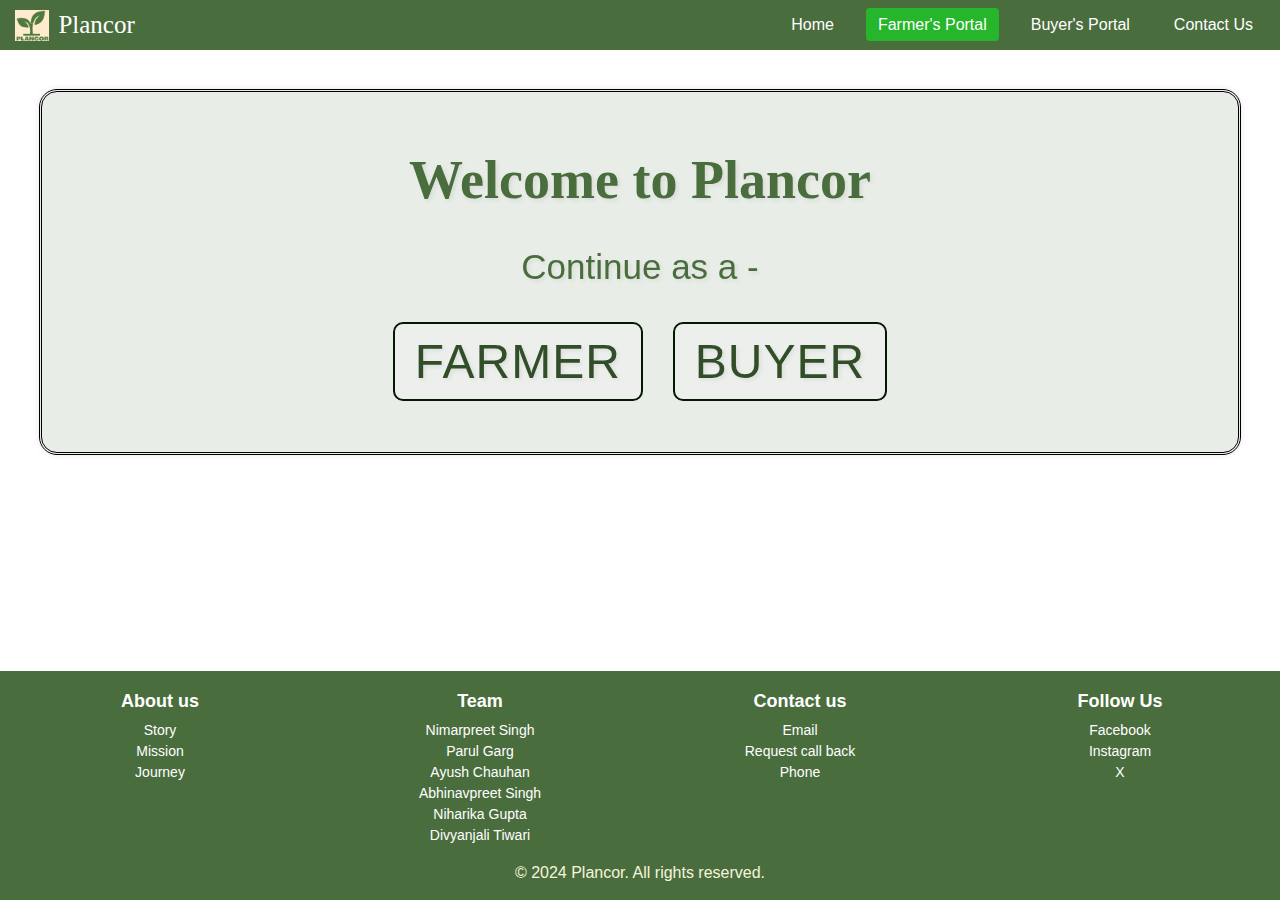
<file: index.html>
<!DOCTYPE html>
<html lang="en">
<head>
    <meta charset="UTF-8">
    <meta name="viewport" content="width=device-width, initial-scale=1.0">
    <title>Welcome to Plancor</title>
    <link rel="icon" type="image/png" href="logo2.png">
    <link rel="stylesheet" href="index.css">
</head>
<body>
        <header>
            <div class="logo">
                <img src="logo2.png" alt="PlanCor Logo">
                <span>Plancor</span>
            </div>
            <nav>
                <ul>
                    <li><a href="index.html">Home</a></li>
                    <li><a href="farmer.html" class="active">Farmer's Portal</a></li>
                    <li><a href="buyer.html" >Buyer's Portal</a></li>
                    <li><a href="contact.html">Contact Us</a></li>
                </ul>
            </nav>
        </header>

    <div class="container">
        <div class="welcome-text">
            <h1>Welcome to Plancor</h1>
            <p>Continue as a - </p>
            <div class="buttons">
                <a href="farmer.html" class="button">FARMER</a>
                <a href="buyer.html" class="button">BUYER</a>
            </div>
        </div>
    </div>
</body>

<footer>
    <div class="footer-column">
        <h3><a href="#">About us</a></h3>
        <ul>
            <li>Story</li>
            <li>Mission</li>
            <li>Journey</li>
        </ul>
    </div>
    <div class="footer-column">
        <h3><a href="#">Team</a></h3>
        <ul>
            <li>Nimarpreet Singh</li>
            <li>Parul Garg</li>
            <li>Ayush Chauhan</li>
            <li>Abhinavpreet Singh</li>
            <li>Niharika Gupta</li>
            <li>Divyanjali Tiwari</li> 

        </ul>
    </div>

    <div class="footer-column">
        <h3><a href="contact.html">Contact us</a></h3>
        <ul>
            <li>Email</li>
            <li>Request call back</li>
            <li>Phone</li>
        </ul>
    </div>

    <div class="footer-column">
        <h3><a href="#">Follow Us</a></h3>
        <ul>
          <li><a href="#" target="_blank">Facebook</a></li>
          <li><a href="#" target="_blank">Instagram</a></li>
          <li><a href="#" target="_blank">X</a></li>
        </ul>
      </div>


    <p>&copy; 2024 Plancor. All rights reserved.</p>

</footer>


<script src="index.js"></script>

</html>
</file>
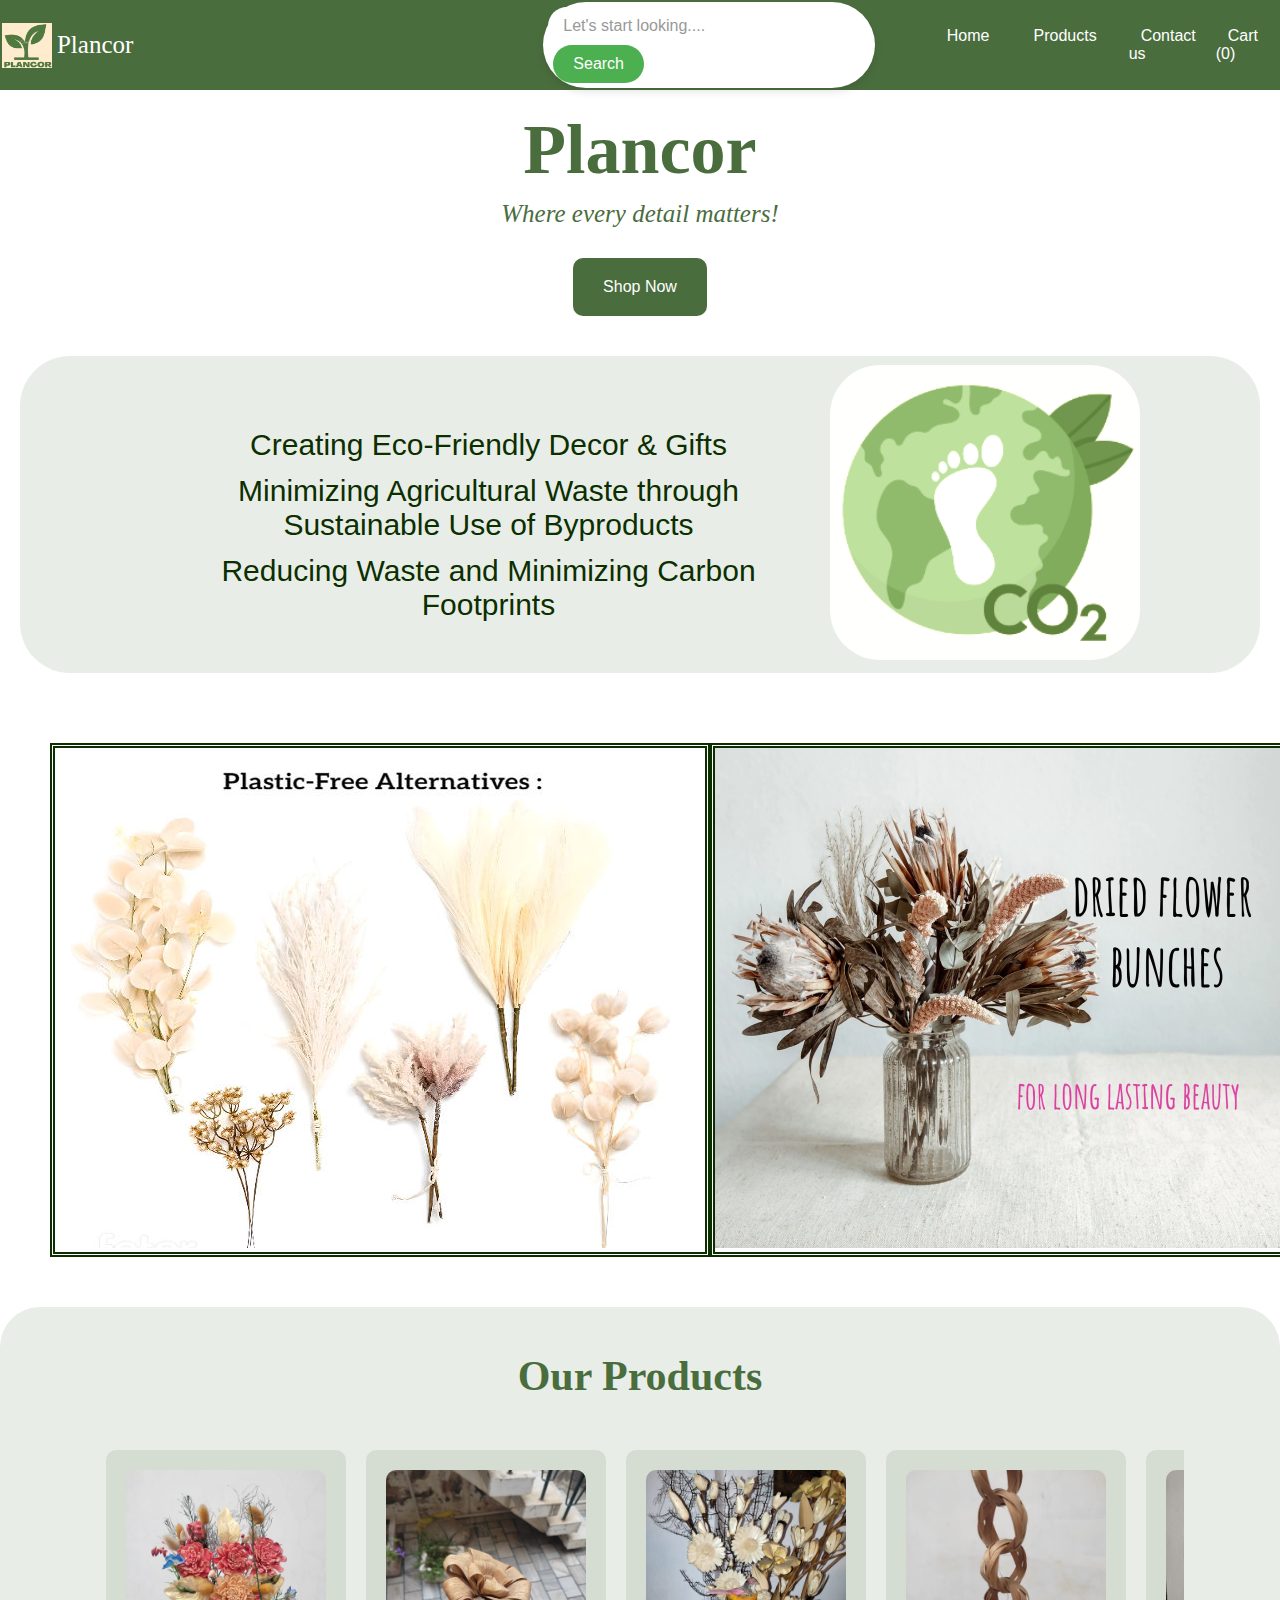
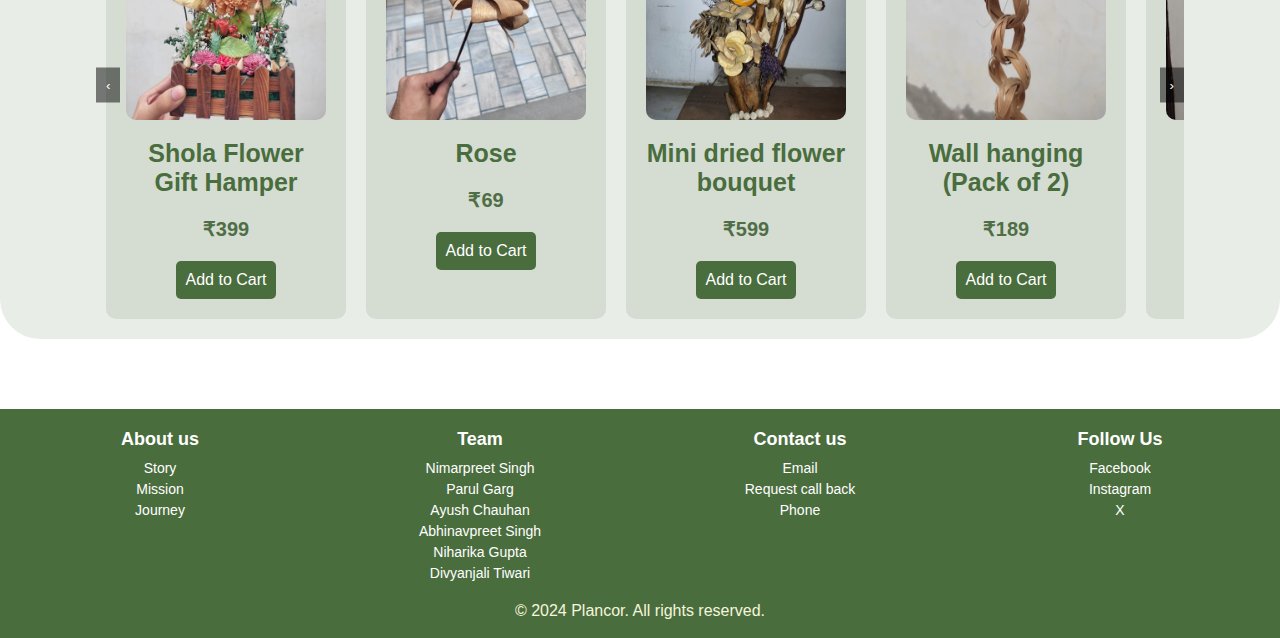
<file: buyer.html>
<!DOCTYPE html>
<html lang="en">
<head>
    <meta charset="UTF-8">
    <meta name="viewport" content="width=device-width, initial-scale=1.0, maximum-scale=1.0, user-scalable=no">
    <title>Plancor- Buyer's Portal</title>
    <link rel="icon" type="image/png" href="logo2.png">
    <link rel="stylesheet" href="buyer.css">
 
</head>
<body>
    <header>
        <div class="logo">
            <img src="logo2.png" alt="PlanCor Logo">
            <span>Plancor</span>
        </div>

        
    </div>
    <div class="search-bar">
      <form action="/search" method="GET">
        <input type="search" id="search" name="query" placeholder="Let's start looking....">
        <button type="submit">Search</button>
      </form>
    </div>
        <nav>
            <ul>
                <li><a href="index.html">Home</a></li>
                <li><a href="product.html">Products</a></li>
                <li><a href="contact.html">Contact us</a></li>
                <li><a href="#" id="cart-link">Cart (<span id="cart-count">0</span>)</a></li>
            </ul>
        </nav>
    </header>

        <section class="main">
            <h1>Plancor</h1>
            <p><i>Where every detail matters!</i></p>
            <a href="shop.html" class="shop-now">Shop Now</a>
        </section>

        <section class="content">
            <div class="content-box">
                    <div class="list-container">
                        <ul>
                            <li>Creating Eco-Friendly Decor & Gifts</li>
                            <li>Minimizing Agricultural Waste through Sustainable Use of Byproducts</li>
                            <li>Reducing Waste and Minimizing Carbon Footprints</li>
                        </ul>
                    </div>
                <div class="image">
                    <img src="1.png" alt="CO2">
                </div>
        </section>

        <div class="image-box">
            <div class="flower">
              <img src="flower.jpg" alt="Image 1">
            </div>
            <div class="flower2">
              <img src="j (2).png" alt="Image 2">
            </div>
        </div>
          

        <section class="products">
            <h2>Our Products</h2>
            <div class="product-slider">
                <button class="prev">‹</button>
                <div class="product-slider-wrapper">
                    <div class="product-slider-inner">
                        <div class="product-item">
                            <img src="a.jpg" alt="Product 1">
                            <h3>Shola Flower Gift Hamper</h3>
                            <p>₹399</p>
                            <button class="add-to-cart" data-product-id="1">Add to Cart</button>
                        </div>
                        <div class="product-item">
                            <img src="b.jpg" alt="Product 2">
                            <h3>Rose</h3>
                            <p>₹69</p>
                            <button class="add-to-cart" data-product-id="2">Add to Cart</button>
                        </div>
    
                        <div class="product-item">
                            <img src="c.jpg" alt="Product 3">
                            <h3>Mini dried flower bouquet</h3>
                            <p>₹599</p>
                            <button class="add-to-cart" data-product-id="3">Add to Cart</button>
        
                        </div>
                        <div class="product-item">
                            <img src="d.jpg" alt="Product 4">
                            <h3>Wall hanging (Pack of 2)</h3>
                            <p>₹189</p>
                            <button class="add-to-cart" data-product-id="4">Add to Cart</button>
                          
                        </div>
                        <div class="product-item">
                            <img src="f.jpg" alt="Product 5">
                            <h3>Flower pot sticks </h3>
                            <p>₹229</p>
                            <button class="add-to-cart" data-product-id="5">Add to Cart</button>
                         
                        </div>
                        <div class="product-item">
                            <img src="g.jpg" alt="Product 6">
                            <h3>Sea Shell flower </h3>
                            <p>₹89</p>
                            <button class="add-to-cart" data-product-id="6">Add to Cart</button>
                          
                        </div>
                        <div class="product-item">
                            <img src="h.png" alt="Product 7">
                            <h3>Dried lotus flower sticks </h3>
                            <p>₹229</p>
                            <button class="add-to-cart" data-product-id="7">Add to Cart</button>
                           
                        </div>
                        <div class="product-item">
                            <img src="i.png" alt="Product 8">
                            <h3>Millet Dried Stems </h3>
                            <p>₹229</p>
                            <button class="add-to-cart" data-product-id="8">Add to Cart</button>
                         
                        </div>
                        <div class="product-item">
                            <img src="j.png" alt="Product 9">
                            <h3>Cotton flower stick - White</h3>
                            <p>₹229</p>
                            <button class="add-to-cart" data-product-id="9">Add to Cart</button>
                         
                        </div>
                    </div>
                </div>
                <button class="next">›</button>
            </div>
        </section>
    

<!--      <section class="material">
            <h2>Our Materials </h2>
            <div class="material-slider">
                <button class="prev">‹</button>
                <div class="material-slider-wrapper">
                    <div class="material-slider-inner">

                        <div class="material-item">
                            <img src="#" alt= "material 1">
                            <h3>Rice</h3>
                        </div>

                        <div class="material-item">
                            <img src="#" alt = "material 2">
                            <h3>Millets </h3>
                        </div>
    
                        <div class="material-item">
                            <img src="#" alt="material 3">
                            <h3>Mini dried flower bouquet</h3>
        
                        </div>
                        <div class="material-item">
                            <img src="#" alt="material 4">
                            <h3>Wall hanging (Pack of 2)</h3>
            
                          
                        </div>
                        <div class="material-item">
                            <img src="#" alt="material 5">
                            <h3>Flower pot sticks </h3>
            
                         
                        </div>
                        <div class="material-item">
                            <img src="#" alt="material 6">
                            <h3>Sea Shell flower </h3>
                          
                        </div>
                    
                        <div class="material-item">
                            <img src="#" alt="material 7">
                            <h3>Dried lotus flower sticks </h3>
            
                           
                        </div>
                        <div class="material-item">
                            <img src="#" alt="material 8">
                            <h3>Millet Dried Stems </h3>
            
                         
                        </div>
                        <div class="material-item">
                            <img src="#" alt="material 9">
                            <h3>Cotton flower stick - White</h3>
                         
                        </div>
                    </div>
                </div>
                <button class="next">›</button>
            </div>
        </section>
--> 
        <footer>
            <div class="footer-column">
                <h3><a href="#">About us</a></h3>
                <ul>
                    <li>Story</li>
                    <li>Mission</li>
                    <li>Journey</li>
                </ul>
            </div>
            <div class="footer-column">
                <h3><a href="#">Team</a></h3>
                <ul>
                    <li>Nimarpreet Singh</li>
                    <li>Parul Garg</li>
                    <li>Ayush Chauhan</li>
                    <li>Abhinavpreet Singh</li>
                    <li>Niharika Gupta</li>
                    <li>Divyanjali Tiwari</li> 
                </ul>
            </div>
        
            <div class="footer-column">
                <h3><a href="contact.html">Contact us</a></h3>
                <ul>
                    <li>Email</li>
                    <li>Request call back</li>
                    <li>Phone</li>
                </ul>
            </div>
        
            <div class="footer-column">
                <h3><a href="#">Follow Us</a></h3>
                <ul>
                  <li><a href="#" target="_blank">Facebook</a></li>
                  <li><a href="#" target="_blank">Instagram</a></li>
                  <li><a href="#" target="_blank">X</a></li>
                </ul>
              </div>
        
            <p>&copy; 2024 Plancor. All rights reserved.</p>
        
        </footer>

    <div class="cart-sidebar">
        <h2>Cart</h2>
        <ul id="cart-items"></ul>
        <button id="close-cart">Close</button>
    </div>

    <script src="buyer.js"></script>

</body>
</html>
</file>
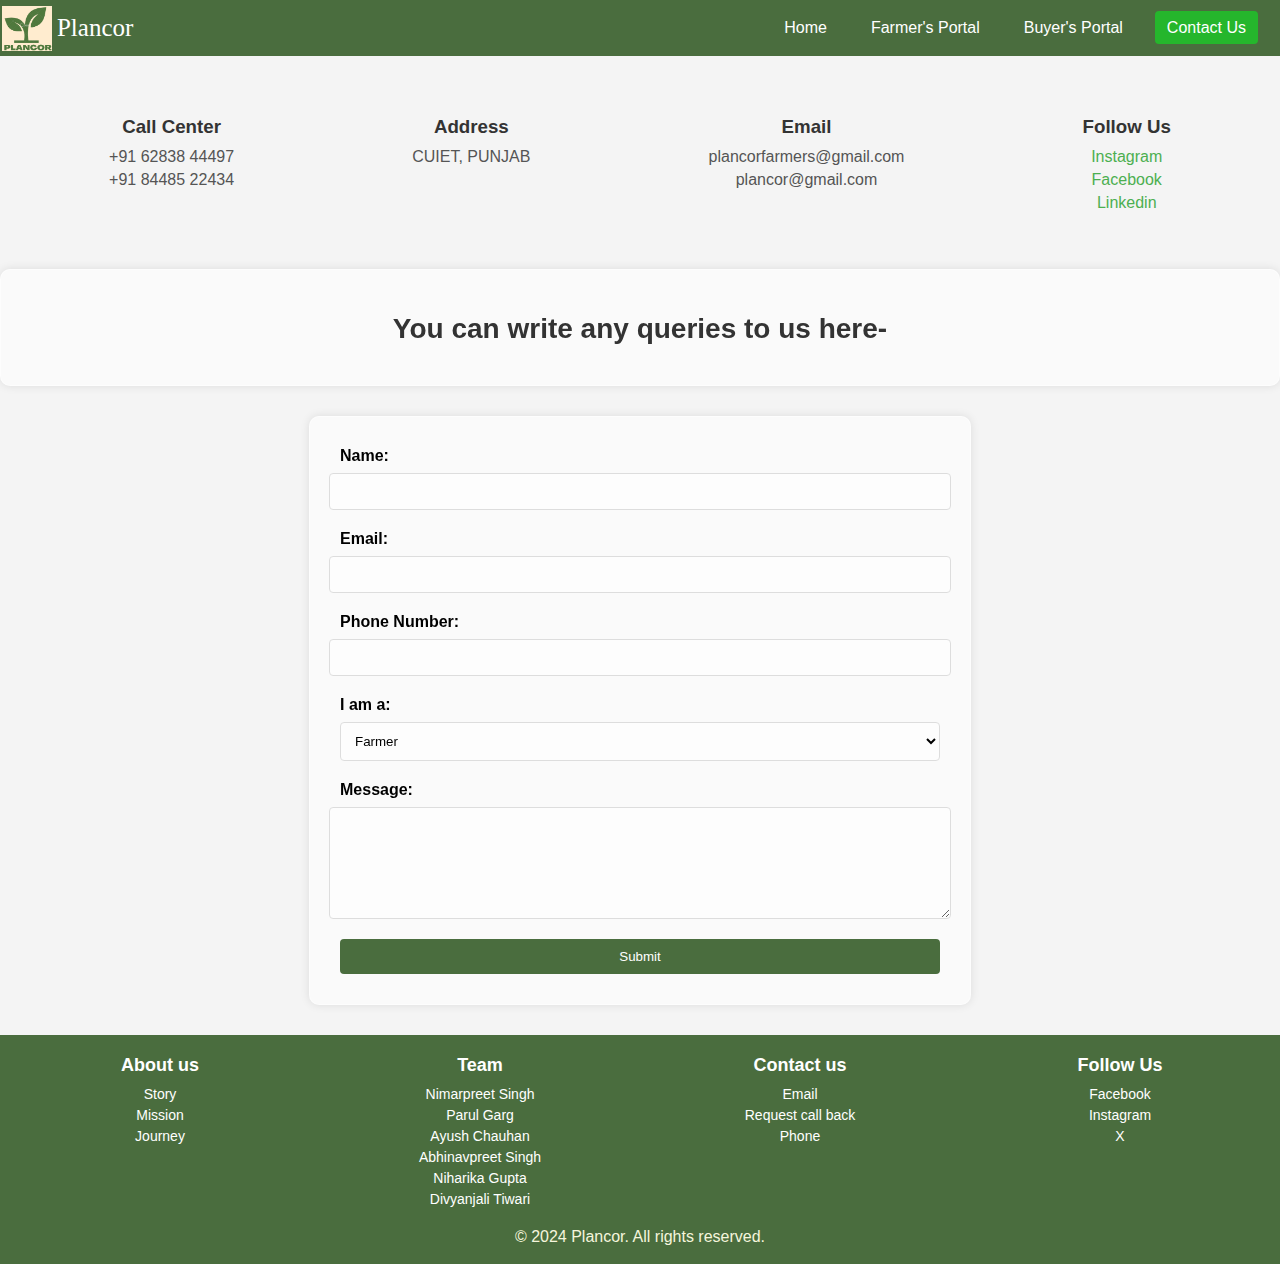
<file: contact.html>
<!DOCTYPE html>
<html lang="en">
<head>
    <meta charset="UTF-8">
    <meta name="viewport" content="width=device-width, initial-scale=1.0">
    <title>Contact Us - Plancor</title>
    <link rel="icon" type="image/png" href="logo2.png">
    <link rel="stylesheet" href="contact.css">
</head>
<body>

    <header>
        <div class="logo">
            <img src="logo2.png" alt="PlanCor Logo">
            <span>Plancor</span>
        </div>
        <nav>
            <ul>
                <li><a href="index.html">Home</a></li>
                <li><a href="farmer.html" >Farmer's Portal</a></li>
                <li><a href="buyer.html" >Buyer's Portal</a></li>
                <li><a href="contact.html"class="active">Contact Us</a></li>
            </ul>
        </nav>

    </header>

    <div class="contact-info-section">
        <div class="contact-info">
            <div class="info-item">
                <h3>Call Center</h3>
                <p>+91 62838 44497</p>
                <p>+91 84485 22434</p>
            </div>
            <div class="info-item">
                <h3>Address</h3>
                <p>CUIET, PUNJAB</p>
            </div>
            <div class="info-item">
                <h3>Email</h3>
                <p>plancorfarmers@gmail.com</p>
                <p>plancor@gmail.com</p>
            </div>
            <div class="info-item">
                <h3>Follow Us</h3>
                <p><a href="https://www.instagram.com/" target="_blank">Instagram</a></p>
                <p><a href="https://www.facebook.com/" target="_blank">Facebook</a></p>
                <p><a href="https://www.linkedin.com/" target="_blank">Linkedin</a></p>
            </div>
        </div>
    </div>
    <div class="write-to-us-section">
        <h2>You can write any queries to us here- </h2>
    </div>
    

    <div class="contact-form">
            <label for="name">Name:</label>
            <input type="text" id="name" name="name" required>

            <label for="email">Email:</label>
            <input type="email" id="email" name="email" required>

            <label for="phone">Phone Number:</label>
            <input type="tel" id="phone" name="phone" required>

            <label for="reason">I am a:</label>
            <select id="reason" name="reason">
                <option value="farmer">Farmer</option>
                <option value="buyer">Buyer</option>
            </select>

            <label for="message">Message:</label>
            <textarea id="message" name="message" rows="6" required></textarea>

            <button type="submit">Submit</button>
        </form>
    </div>
    <footer>
        <div class="footer-column">
            <h3><a href="#">About us</a></h3>
            <ul>
                <li>Story</li>
                <li>Mission</li>
                <li>Journey</li>
            </ul>
        </div>
        <div class="footer-column">
            <h3><a href="#">Team</a></h3>
            <ul>
                <li>Nimarpreet Singh</li>
                <li>Parul Garg</li>
                <li>Ayush Chauhan</li>
                <li>Abhinavpreet Singh</li>
                <li>Niharika Gupta</li>
                <li>Divyanjali Tiwari</li> 

            </ul>
        </div>
    
        <div class="footer-column">
            <h3><a href="contact.html">Contact us</a></h3>
            <ul>
                <li>Email</li>
                <li>Request call back</li>
                <li>Phone</li>
            </ul>
        </div>
    
        <div class="footer-column">
            <h3><a href="#">Follow Us</a></h3>
            <ul>
              <li><a href="#" target="_blank">Facebook</a></li>
              <li><a href="#" target="_blank">Instagram</a></li>
              <li><a href="#" target="_blank">X</a></li>
            </ul>
          </div>
    
    
        <p>&copy; 2024 Plancor. All rights reserved.</p>
    
    </footer>

</body>
</html>
</file>
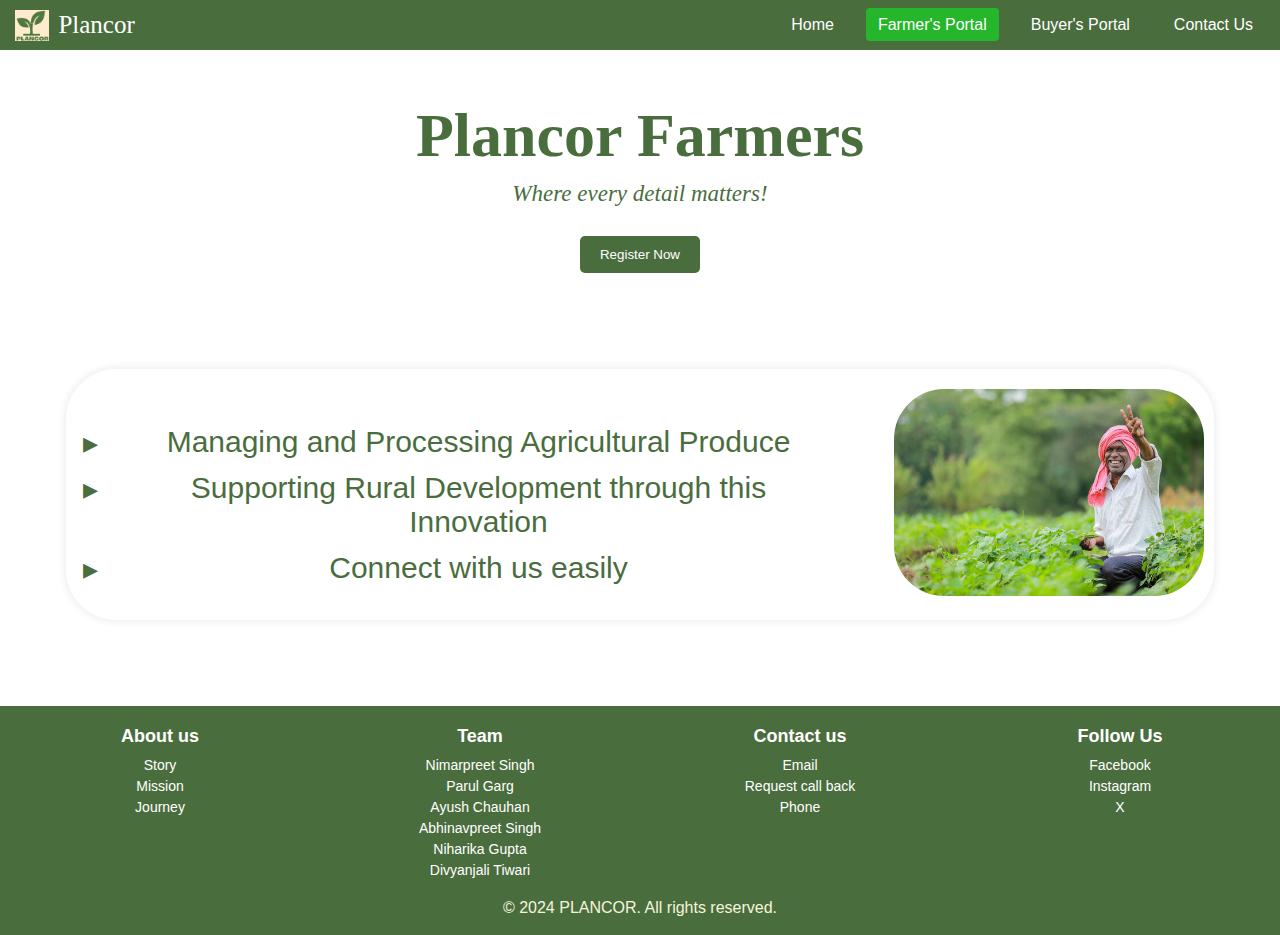
<file: farmer.html>
<!DOCTYPE html>
<html lang="en">
<head>
    <meta charset="UTF-8">
    <meta name="viewport" content="width=device-width, initial-scale=1.0">
    <title>Plancor - Farmer's Portal</title>
    <link href="https://fonts.googleapis.com/css2?family=Great+Vibes&display=swap" rel="stylesheet">
    <link href="https://fonts.googleapis.com/css2?family=Dancing+Script&display=swap" rel="stylesheet">
    <link rel="icon" type="image/png" href="logo2.png">
    <link rel="stylesheet" href="farmer.css">
</head>
<body>
    <header>
        <div class="logo">
            <img src="logo2.png" alt="PlanCor Logo">
            <span>Plancor</span>
        </div>
        <nav>
            <ul>
                <li><a href="index.html">Home</a></li>
                <li><a href="farmer.html" class="active">Farmer's Portal</a></li>
                <li><a href="buyer.html" >Buyer's Portal</a></li>
                <li><a href="contact.html">Contact Us</a></li>
            </ul>
        </nav>

    </header>

    <div class="wrapper">
        <section class="main">
            <h1>Plancor Farmers</h1>
            <p><i>Where every detail matters!</i></p>
            <button id="openRegistrationForm" class="register-now">Register Now</button>
        </section>

        <section class="content">
            <div class="content-box">
                <div class="list-container">
                    <ul>
                        <li>Managing and Processing Agricultural Produce</li>
                        <li>Supporting Rural Development through this Innovation</li>
                        <li>Connect with us easily</li>
                        
                    </ul>
                </div>
                <div class="image">
                    <img src="farmer.jpg" alt="Farmer">
                </div>
            </div>
        </section>
            </div>
        </section>
        
        <footer>
            <div class="footer-column">
                <h3><a href="#">About us</a></h3>
                <ul>
                    <li>Story</li>
                    <li>Mission</li>
                    <li>Journey</li>
                </ul>
            </div>
            <div class="footer-column">
                <h3><a href="#">Team</a></h3>
                <ul>
                    <li>Nimarpreet Singh</li>
                    <li>Parul Garg</li>
                    <li>Ayush Chauhan</li>
                    <li>Abhinavpreet Singh</li>
                    <li>Niharika Gupta</li>
                    <li>Divyanjali Tiwari</li> 

                </ul>
            </div>
        
            <div class="footer-column">
                <h3><a href="contact.html">Contact us</a></h3>
                <ul>
                    <li>Email</li>
                    <li>Request call back</li>
                    <li>Phone</li>
                </ul>
            </div>
        
            <div class="footer-column">
                <h3><a href="#">Follow Us</a></h3>
                <ul>
                    <li><a href="#" target="_blank">Facebook</a></li>
                    <li><a href="#" target="_blank">Instagram</a></li>
                    <li><a href="#" target="_blank">X</a></li>
                </ul>
            </div>
        
            <p>&copy; 2024 PLANCOR. All rights reserved.</p>
        </footer>
        

        <div id="registrationModal" class="modal">
            <div class="modal-content">
                <span class="close">&times;</span>
                <h2>Farmer Registration</h2>
                <form id="registrationForm">
                    <div class="form-group">
                        <label for="farmerName">Name:</label>
                        <input type="text" id="farmerName" name="farmerName" required>
                    </div>
                    <div class="form-group">
                        <label for="farmLocation">Farm Location:</label>
                        <input type="text" id="farmLocation" name="farmLocation" required>
                    </div>
                    <div class="form-group">
                        <label for="contact">Contact Number:</label>
                        <input type="tel" id="contact" name="contact" required>
                    </div>
                    <div class="form-group">
                        <label for="email">Email:</label>
                        <input type="email" id="email" name="email" required>
                    </div>
                    <button type="submit" class="btn">Register</button>
                </form>
            </section>
    
            <section class="product-listing">
                <h2>List Your Produce</h2>
                <form id="productForm">
                    <div class="form-group">
                        <label for="produceName">Produce Name:</label>
                        <input type="text" id="produceName" name="produceName" required>
                    </div>
                    <div class="form-group">
                        <label for="quantity">Quantity:</label>
                        <input type="number" id="quantity" name="quantity" required>
                    </div>
                    <div class="form-group">
                        <label for="price">Price per Unit:</label>
                        <input type="number" id="price" name="price" step="0.01" required>
                    </div>
                    <div class="form-group">
                        <label for="description">Description:</label>
                        <textarea id="description" name="description" required></textarea>
                    </div>
                    <button type="submit" class="btn">Add Produce</button>
                </form>
            </section>
    
            </div>
        </div>
    </div>

    <script src="farmer.js"></script>
</body>
</html>
</file>
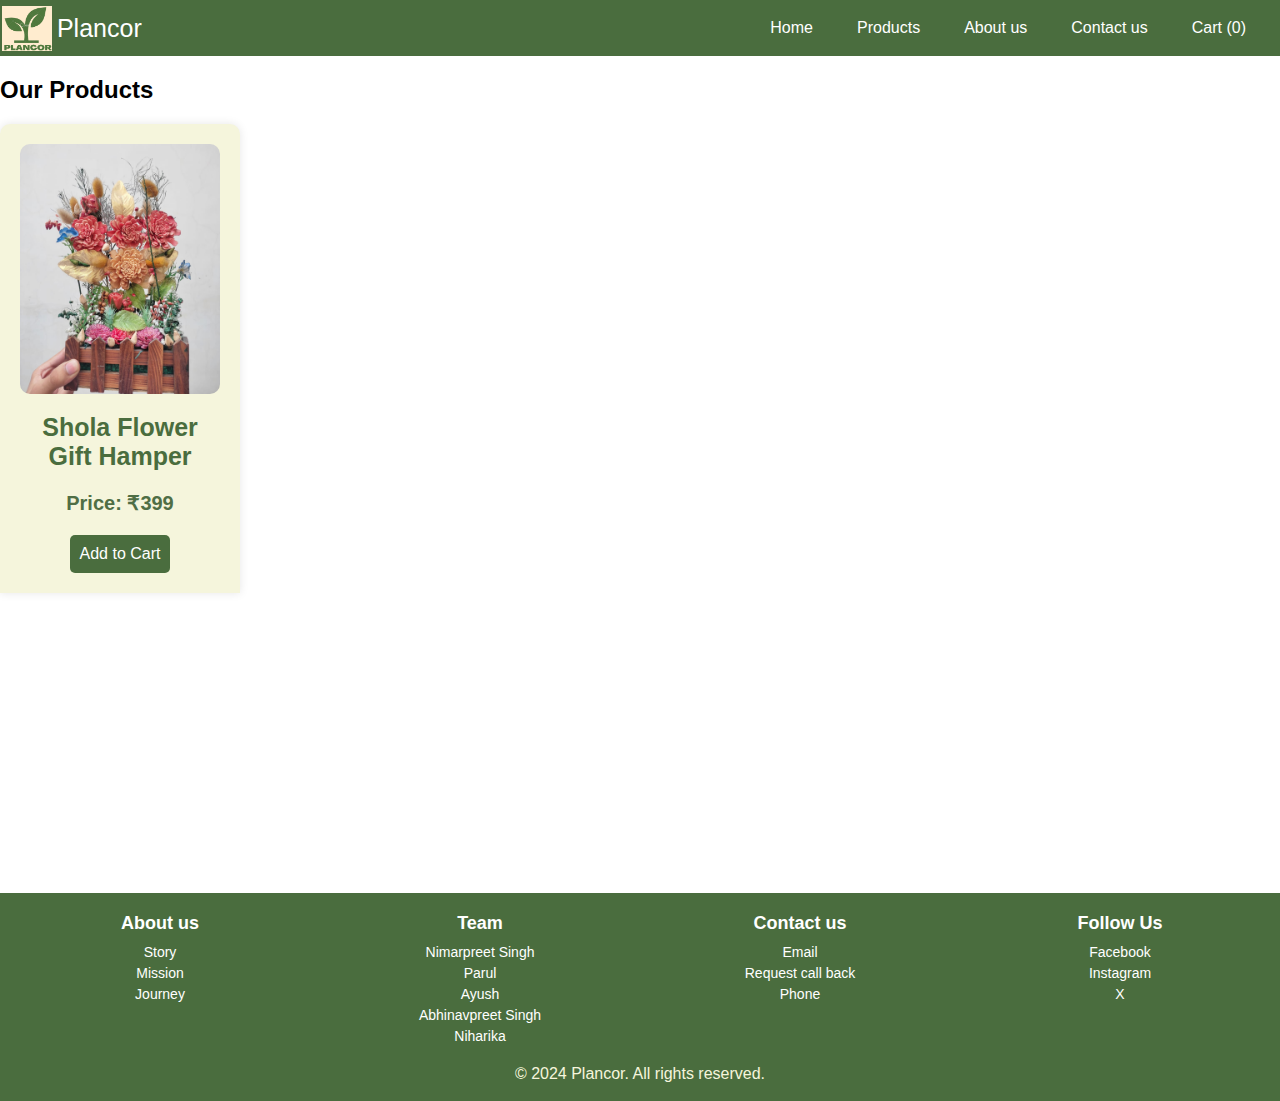
<file: product.html>
<!DOCTYPE html>
<html lang="en">
<head>
    <meta charset="UTF-8">
    <meta name="viewport" content="width=device-width, initial-scale=1.0, maximum-scale=1.0, user-scalable=no">
    <title>Plancor- Buyer's Portal</title>
    <link href="https://fonts.googleapis.com/css2?family=Great+Vibes&display=swap" rel="stylesheet">
    <link href="https://fonts.googleapis.com/css2?family=Dancing+Script&display=swap" rel="stylesheet">
    <link rel="icon" type="image/png" href="logo2.png">
    <link rel="stylesheet" href="product.css">
 
</head>
<body>
    <header>
        <div class="logo">
            <img src="logo2.png" alt="PlanCor Logo">
            <span>Plancor</span>
        </div>
        <nav>
            <ul>
                <li><a href="index.html">Home</a></li>
                <li><a href="buyer.html">Products</a></li>
                <li><a href="#">About us</a></li>
                <li><a href="contact.html">Contact us</a></li>
                <li><a href="#" id="cart-link">Cart (<span id="cart-count">0</span>)</a></li>
            </ul>
        </nav>
    </header>

    <section class="products">
        <h2>Our Products</h2>
        <div class="product-grid">
            <div class="product-item">
                <img src="a.jpg" alt="Product 1">
                <h3>Shola Flower Gift Hamper</h3>
                <p>Price: ₹399</p>
                <button class="add-to-cart" data-product-id="1">Add to Cart</button>
                <div class="product-description">
                    <p>made using shola flower, a natural organic material that looks and behaves like thermacoal, grown in the mangrove areas of Bengal, Orissa, and Assam.</p>
                </div>
            </div>

        <footer>
            <div class="footer-column">
                <h3><a href="#">About us</a></h3>
                <ul>
                    <li>Story</li>
                    <li>Mission</li>
                    <li>Journey</li>
                </ul>
            </div>
            <div class="footer-column">
                <h3><a href="#">Team</a></h3>
                <ul>
                    <li>Nimarpreet Singh</li>
                    <li>Parul</li>
                    <li>Ayush</li>
                    <li>Abhinavpreet Singh</li>
                    <li>Niharika</li>
                </ul>
            </div>
        
            <div class="footer-column">
                <h3><a href="contact.html">Contact us</a></h3>
                <ul>
                    <li>Email</li>
                    <li>Request call back</li>
                    <li>Phone</li>
                </ul>
            </div>
        
            <div class="footer-column">
                <h3><a href="#">Follow Us</a></h3>
                <ul>
                  <li><a href="#" target="_blank">Facebook</a></li>
                  <li><a href="#" target="_blank">Instagram</a></li>
                  <li><a href="#" target="_blank">X</a></li>
                </ul>
              </div>
        
        
            <p>&copy; 2024 Plancor. All rights reserved.</p>
        
        </footer>


    <script src="buyer.js"></script>

</body>
</html>
</file>
<file: index.css>
body, html {
  margin: 0;
  padding: 0;
  font-family: Arial, sans-serif;
  /* background: url('background.jpg') no-repeat center center fixed; */
  background-size: cover;
  height: 100vh; 
  display: flex;
  flex-direction: column; 
}

header {
  background-color: #4a6d3e;
color: #fff;
padding: 0px 15px;
display: flex;
justify-content: space-between;
align-items: center;
}

header .logo {
  display: flex;
  align-items: center;
}

header .logo img {
  height: 31px;
margin-right: 9px;
}

header .logo span {
  font-size: 25px;
  color:#ffffff;
  font-family:elephant;
}
.nav {
  display: flex;
  justify-content: space-between;
  align-items: center;
  max-width: 1200px;
  margin: 0 auto;
  padding: 1px 20px;
  margin-right:0;
}

nav .logo {
  color: #fff;
  text-decoration: none;
  font-size: 1.5em;
  font-weight: bold;
}

nav ul {
  list-style: none;
  display: flex;
  gap: 20px;
  margin-left: auto;
}

nav ul li a {
  color: #fff;
  text-decoration: none;
  padding: 8px 12px;
  border-radius: 4px;
}

nav ul li a.active, nav ul li a:hover {
  background-color: #25b62c;
}

.container {
  text-align: center;
  color: #000;
  text-shadow: 2px 2px 4px rgba(0, 0, 0, 0.08);
  margin: 42px;
  background: #4a6d3e1f;
  padding: 21px 175px;
  border-radius: 15px;
  box-shadow: 0 0 10px rgba(0, 0, 0, 0.2);
  backdrop-filter: blur(13px);
  outline-color: #4a6d3e;
  outline: double;
}

.welcome-text {
  margin-bottom: 30px; 
}

.welcome-text h1 {
  font-size: 54px;
  color: #4a6d3e;
  font-family: elephant;

}

.welcome-text p {
  font-size: 35px;
  color: #4a6d3e; 
}

.buttons {
  display: flex;
  justify-content: center;
  gap: 30px; 
  margin-top: 30px; 
}

.button {
  background-color: rgba(255, 255, 255, 0.1);
  border: 2px solid #041a00;
  padding: 10px 20px;
  font-size: 3em;
  color: #324e28;
  text-transform: uppercase;
  letter-spacing: 1px;
  text-decoration: none;
  border-radius: 10px;
  transition: background-color 0.3s, transform 0.3s;
}

.button:hover {
  background-color: rgba(255, 255, 255, 0.3);
  transform: scale(1.1);
}

.button:active {
  transform: scale(0.9);
}

footer {
  bottom: 0;
width: 100%;
background-color: #4a6d3e;
padding: 2px 0;
display: flex;
justify-content: space-around;
text-align: center;
margin-top: auto;
height: auto;
flex-wrap: wrap;
color: beige;
}

.footer-column {
  flex: 1;
}

.footer-column h3 {
  margin-bottom: 10px;
font-size: 18px;
color: #fff;
}

.footer-column ul {
  list-style-type: none;
  margin: 0;
  padding: 0;
}

.footer-column ul li {
  margin: 5px 0;
font-size: 14px;
color: #fff;

}

footer p {
flex-basis: 100%;
text-align: center;
}

footer a {
text-decoration: none;
color: #fff;
transition: color 0.2s ease;
}

footer a:hover {
color: #a1e9a5;
text-decoration: none;
}
</file>
<file: buyer.css>
body {
    font-family: Arial, sans-serif;
    margin: 0;
    min-height:100vh;
    padding: 0;
    height: 100%;
}

  header {
    background-color: #4a6d3e;
    color: #fff;
    padding: 2px 2px;
    display: flex;
    justify-content: space-between;
    align-items: center;
}

header .logo {
    display: flex;
    align-items: center;
}

header .logo img {
    height: 45px;
    margin-right: 5px;
}

header .logo span {
    font-size: 25px;
    color:#ffffff;
    font-family:elephant;
}

.search-bar {
    display: flex;
    align-items:right;
    justify-content:flex-end;
    background-color: #ffffff;
    border-radius: 50px;
    padding: 5px;
    margin-top: auto;
    margin-bottom: auto;
    margin-left: 410px;
    margin-right: auto;

    box-shadow: 0 4px 8px rgba(0, 0, 0, 0.1);
}

.search-bar input[type="search"] {
    border: none;
    outline: none;
    padding: 10px 15px;
    font-size: 16px;
    border-radius: 50px;
    width: 300px;
    transition: width 0.5s ease-in-out;
}

.search-bar input[type="search"]::placeholder {
    color: #999;
}

.search-bar input[type="search"]:focus {
    width: 350px;
}

.search-bar button {
    background-color: #4CAF50;
    color: white;
    border: none;
    padding: 10px 20px;
    margin-left: 5px;
    font-size: 16px;
    border-radius: 50px;
    cursor: pointer;
    transition: background-color 0.3s;
}

.search-bar button:hover {
    background-color: #45a049;
}

.shop-now {
    display: inline-block;
    padding: 20px 30px;
    margin-top: 20px;
    background-color: #4a6d3e;
    color: white;
    text-decoration: none;
    border-radius: 10px;
    transition: background-color 0.3s ease, color 0.3s ease;
  }
  
  .shop-now:hover {
    background-color: black;
    color: white;
  }

  nav {
    display: flex;
    justify-content: space-between;
    align-items: center;
    max-width: 1200px;
    margin: 0 auto;
    padding: 1px 20px;
    margin-right:0;
}

nav .logo {
    color: #fff;
    text-decoration: none;
    font-size: 1.5em;
    font-weight: bold;
}

nav ul {
    list-style: none;
    display: flex;
    gap: 20px;
    margin-left: auto;
}

nav ul li a {
    color: #fff;
    text-decoration: none;
    padding: 8px 12px;
    border-radius: 4px;
}

nav ul li a.active, nav ul li a:hover {
    background-color: #25b62c;
}


.main {
    color: #4a6d3e;
    text-align: center;
    padding: 20px;
}

.main h1 {
    margin: 0;
    font-family: elephant;
    font-size: 70px;
}

.main p {
    margin: 10px 0;
    font-size: 25px;
    font-family: 'Pacifico', cursive;
}

.main button {
    background-color: #fff;
    color: #60784e;
    border: none;
    padding: 10px 20px;
    font-size: 16px;
    cursor: pointer;
    border-radius: 5px;
}

.content {
    padding: 20px;
    text-align: center;
}

.content-box {
    background: #4a6d3e1f;
    padding: 9px 120px;
    border-radius: 50px;
    max-width: 1200px;
    margin: 0 auto;
    display: flex;
    align-items: center;
    justify-content: space-between; 
}

.list-container {
    margin-top: 20px;
    margin-left: 0;
}

.list-container ul {
    list-style: none;
    padding: 0;
    margin: 0;
    display: grid;
    grid-template-columns: 20px 1fr;
    gap: 12px; 
    font-size: 30px;
    color:#0c2f00;

}

.list-container li {
    grid-column: 2;
    position: relative;
    padding-left: 25px;
}


.content-box img {
    width: 310px;
    height: auto;
    border-radius: 50px;
    margin-left: 50px;
}

.image-box {
    display: flex;
    flex-direction: row;
    justify-content: space-around;
    align-items: center;
    margin-right: 50px;
    margin-left: 50px;
    margin-bottom: 50px;
    margin-top:50px;
  }

  .flower{
    border: 5px double #0c2f00;
    width: 650px;
    height:auto;
    float: left;
    padding-bottom: 0;

  }

  .flower2{
    border: 5px double #0c2f00;
    width: 650px;
    height:auto;
    float: left;
    padding-bottom: 0;
  }

  .product-slider {
    position: relative;
    overflow: hidden;
    width: 85vw;
    margin: 0 auto;
    display: flex;
    align-items: center;
}

.product-slider-inner {
    display: flex;
    transition: transform 1s ease-in-out;
    width: calc(100% * 5); 
}

.product-item {
    flex: 0 0 20%;
    margin: 10px;
    padding: 20px;
    border-radius: 10px;
    text-align: center;
    position: relative;
    background: #4a6d3e1f;
    max-width: 200px;
    transition: box-shadow 0.3s ease;
}

.product-item:hover {
    box-shadow: 0 10px 20px rgba(0, 0, 0, 0.2), 0 6px 6px rgba(0, 0, 0, 0.2);
    transform: translateY();
}

.product-item img {
    width: 100%;
    height: 250px;
    object-fit: cover;
    border-radius: 10px;
}

.product-item h3 {
    margin: 15px 0;
    font-size: 25px;
    color: #4a6d3e;
    font-weight: bold;
    margin-bottom: 10px;
}

.product-item p {
    font-size: 20px;
    color: #4f6e45;
    margin-bottom: 20px;
    font-weight: bold;
}

.product-item .add-to-cart {
    background-color: #4a6d3e;
    color: #fff;
    border: none;
    padding: 10px;
    border-radius: 5px;
    cursor: pointer;
    transition: background-color 0.3s ease;
    font-size: 16px;
}

.product-item .add-to-cart:hover {
    background-color: #abc793;
}

.prev, .next {
    background-color: rgba(0, 0, 0, 0.5);
    color: #fff;
    border: none;
    padding: 10px;
    cursor: pointer;
    position: absolute;
    top: 50%;
    transform: translateY(-50%);
    z-index: 1;
}

.prev {
    left: 0;
}

.next {
    right: 0;
}

.products {
    padding: 10px 0;
    text-align: center;
    background: #4a6d3e1f;
    border-radius: 40px;
}

.products h2 {
    font-size: 42px;
    color: #4a6d3e;
    margin-bottom: 40px;
    font-family: elephant;
}

footer {
  bottom: 0;
  width: 100%;
  background-color: #4a6d3e;
  padding: 2px 0;
  display: flex;
  justify-content: space-around;
  text-align: center;
  margin-top: auto;
  height: auto;
  flex-wrap: wrap;
  color: beige;
  margin-top:70px;
  }
  
  .footer-column {
    flex: 1;
  }
  
  .footer-column h3 {
    margin-bottom: 10px;
  font-size: 18px;
  color: #fff;
  }
  
  .footer-column ul {
    list-style-type: none;
    margin: 0;
    padding: 0;
  }
  
  .footer-column ul li {
    margin: 5px 0;
  font-size: 14px;
  color: #fff;
  
  }
  
  footer p {
  flex-basis: 100%;
  text-align: center;
  }
  
  footer a {
  text-decoration: none;
  color: #fff;
  transition: color 0.2s ease;
  }
  
  footer a:hover {
  color: #a1e9a5;
  text-decoration: none;
  }
  
.cart-sidebar {
    position: fixed;
    top: 0;
    right: 0;
    width: 250px;  
    height: 100vh;
    padding: 20px;
    border-left: 1px solid #ddd;
    backdrop-filter: blur(15px);
    box-shadow: 0 0 10px rgba(0, 0, 0, 0.1);  
    background-color: white;
    display: none;
}

.cart-sidebar.show {
    display: block;
}

#cart-items {
    list-style: none;
    padding: 0;
    margin: 0;
}

#cart-items li {
    padding: 10px;
    border-bottom: 1px solid #ddd;
}

#cart-items li:last-child {
    border-bottom: none;
}

#close-cart {
    background-color: #333;
    color: #fff;
    padding: 10px 20px;
    border: none;
    border-radius: 5px;
    cursor: pointer;
}
</file>
<file: contact.css>
body {
    font-family: Arial, sans-serif;
    background-color: #f4f4f4;
    color: #000000;
    margin: 0;
    padding: 0;
   /* background: url('background.jpg') no-repeat center center fixed;*/
}

header {
    background-color: #4a6d3e;
    color: #fff;
    padding: 2px 2px;
    display: flex;
    justify-content: space-between;
    align-items: center;
}

header .logo {
    display: flex;
    align-items: center;
}

header .logo img {
    height: 45px;
    margin-right: 5px;
}

header .logo span {
    font-size: 25px;
    color:#ffffff;
    font-family:elephant;
}

nav {
    display: flex;
    justify-content: space-between;
    align-items: center;
    max-width: 1200px;
    margin: 0 auto;
    padding: 1px 20px;
    margin-right:0;
}

nav .logo {
    color: #fff;
    text-decoration: none;
    font-size: 1.5em;
    font-weight: bold;
}

nav ul {
    list-style: none;
    display: flex;
    gap: 20px;
    margin-left: auto;
}

nav ul li a {
    color: #fff;
    text-decoration: none;
    padding: 8px 12px;
    border-radius: 4px;
}

nav ul li a.active, nav ul li a:hover {
    background-color: #25b62c;
}

.contact-info-section {
    background-color: #f4f4f4;
    padding: 50px 20px;
    text-align: center;
}

.contact-info {
    display: flex;
    justify-content: space-around;
    flex-wrap: wrap;
}

.info-item i {
    font-size: 24px;
    color: #4CAF50;
}

.info-item h3 {
    margin: 10px 0;
    color: #333;
}

.info-item p {
    margin: 5px 0;
    color: #555;
}

.info-item a {
    color: #4CAF50;
    text-decoration: none;
}

.info-item a:hover {
    text-decoration: underline;
}

.write-to-us-section {
    text-align: center;
    margin: 2px 0;
    background-color: rgba(255, 255, 255, 0.5); 
    border-radius: 10px;
    box-shadow: 0 0 10px rgba(0, 0, 0, 0.1); 
    backdrop-filter: blur(10px); 
    border: 1px solid rgba(255, 255, 255, 0.5); 
    padding: 20px;
}

.write-to-us-section h2 {
    font-size: 28px;
    color: #333;
    font-weight: bold;
    margin-bottom: 20px;
}

.contact-form {
    max-width: 600px;
    margin: 30px auto;
    padding: 30px;
    background-color: rgba(255, 255, 255, 0.5); 
    border-radius: 10px; 
    box-shadow: 0 0 10px rgba(0, 0, 0, 0.1); 
    backdrop-filter: blur(10px); 
    border: 1px solid rgba(255, 255, 255, 0.5);
    display: flex; 
    flex-direction: column; 
    align-items: center; 
}

.contact-form label {
    display: block;
    margin-bottom: 8px;
    font-weight: bold;
    width: 100%; 
}

.contact-form input,
.contact-form select,
.contact-form textarea {
    width: 100%;
    padding: 10px;
    margin-bottom: 20px;
    border: 1px solid #ddd;
    border-radius: 4px;
    background-color: rgba(255, 255, 255, 0.5); 
}

.contact-form button {
    width: 100%; 
    padding: 10px;
    background-color: #4a6d3e;
    color: white;
    border: none;
    border-radius: 4px;
    cursor: pointer;
}
.contact-form button:hover {
    background-color: #25b62c;
}

footer {
    bottom: 0;
  width: 100%;
  background-color: #4a6d3e;
  padding: 2px 0;
  display: flex;
  justify-content: space-around;
  text-align: center;
  margin-top: auto;
  height: auto;
  flex-wrap: wrap;
  color: beige;
  }
  
  .footer-column {
    flex: 1;
  }
  
  .footer-column h3 {
    margin-bottom: 10px;
  font-size: 18px;
  color: #fff;
  }
  
  .footer-column ul {
    list-style-type: none;
    margin: 0;
    padding: 0;
  }
  
  .footer-column ul li {
    margin: 5px 0;
  font-size: 14px;
  color: #fff;
  
  }
  
  footer p {
  flex-basis: 100%;
  text-align: center;
  }
  
  footer a {
  text-decoration: none;
  color: #fff;
  transition: color 0.2s ease;
  }
  
  footer a:hover {
  color: #a1e9a5;
  text-decoration: none;
  }
</file>
<file: farmer.css>
body {
    font-family: Arial, sans-serif;
    margin: 0;
    min-height: 100vh;
    padding: 0;
    height: 100%;
}

header {
    background-color: #4a6d3e;
  color: #fff;
  padding: 0px 15px;
  display: flex;
  justify-content: space-between;
  align-items: center;
}

header .logo {
    display: flex;
    align-items: center;
}

header .logo img {
    height: 31px;
  margin-right: 9px;
}

header .logo span {
    font-size: 25px;
    color:#ffffff;
    font-family:elephant;
}
.nav {
    display: flex;
    justify-content: space-between;
    align-items: center;
    max-width: 1200px;
    margin: 0 auto;
    padding: 1px 20px;
    margin-right:0;
}

nav .logo {
    color: #fff;
    text-decoration: none;
    font-size: 1.5em;
    font-weight: bold;
}

nav ul {
    list-style: none;
    display: flex;
    gap: 20px;
    margin-left: auto;
}

nav ul li a {
    color: #fff;
    text-decoration: none;
    padding: 8px 12px;
    border-radius: 4px;
}

nav ul li a.active, nav ul li a:hover {
    background-color: #25b62c;
}

.wrapper {
    /* background-image: url('background4.jpg');  no background image  */
    background-size: cover;
    background-position: center;
    display: flex;
    flex-direction: column;
    align-items: center;
    padding: 20px 0;
}

.main {
    color: #4a6d3e;
    text-align: center;
    padding: 30px;
}

.main h1 {
    margin: 0;
    font-family: elephant;
    font-size: 62px;
}

.main p {
    margin: 10px 0;
    font-size: 23px;
    font-family: 'Pacifico', cursive;
}

.content {
    padding: 30px;
    text-align: center;
}

.content-box {
    background-color: rgba(255, 255, 255, 0.5);
    padding: 20px 10px;
    border-radius: 50px;
    /* max-width: 1200px; */
    margin: 4vb;
    display: flex;
    align-items: center;
    justify-content: space-between;
    box-shadow:0 0 10px rgba(0, 0, 0, 0.1); 
}
.content-box .image {
    margin-left: 100px;
}

.content-box img {
    width: 310px;
    height: auto;
    border-radius: 50px;
}


.list-container {
    margin-top: 20px;
}

.list-container ul {
    list-style: none;
    padding: 0;
    margin: 0;
    display: grid;
    grid-template-columns: 20px 1fr;
    gap: 12px;
    font-size: 30px;
    color: #4a6d3e;
}

.list-container li {
    grid-column: 2;
    position: relative;
    padding-left: 55px;
}

.list-container li::before {
    content: "\25B8";
    position: absolute;
    left: -25px;
    top: 0;
    font-size: 30px;
    color: #4a6d3e;
}

.modal {
    display: none;
    position: fixed;
    z-index: 1;
    left: 0;
    top: 0;
    width: 100%;
    height: 100%;
    overflow: auto;
    background-color: rgb(0,0,0);
    background-color: rgba(0,0,0,0.4);
    padding-top: 60px;
}
.modal-content {
    display: flex;
    flex-direction: column;
    align-items: center;
    padding: 20px;
    background-color: rgba(255, 255, 255, 0.7);
    backdrop-filter: blur(10px); 
    border: 1px solid #888;
    border-radius: 10px; 
    box-shadow: 0 0 10px rgba(0, 0, 0, 0.1); 
    max-width: 500px; 
    width: 80%; 
   max-height: 90vh;
   overflow-y: auto;
}

.modal-content h2 {
    margin-top: 0;
    font-size: 24px;
    color: #4a6d3e;
    margin-bottom: 20px;
}

.form-group {
    margin-bottom: 20px;
    display: flex;
    flex-direction: row;
    align-items: center;
}

.form-group label {
    font-size: 18px;
    color: #333;
    margin-right: 10px;
    width: 180px; 
}

.form-group input, .form-group textarea {
    padding: 2px;
    border: 1px solid #ccc;
    border-radius: 5px;
    font-size: 18px;
    flex: 1; 
}

.form-group input[type="submit"] {
    background-color: #4a6d3e;
    color: #fff;
    padding: 10px 20px;
    border: none;
    border-radius: 5px;
    cursor: pointer;
}

.form-group input[type="submit"]:hover {
    background-color: #357a38;
}

.form-group input, .form-group textarea {
    width: 100%;
    box-sizing: border-box;
}

.form-group input[type="text"], .form-group input[type="email"], .form-group input[type="password"] {
    height: 25px;
}

.form-group textarea {
    height: 100px;
    resize: vertical;
}
.modal-content h2 {
    margin-top: 0;
    font-size: 24px;
    color: #4a6d3e;
}


.product-listing {
    margin-top: 20px;
}

.product-listing h2 {
    margin-top: 0;
    font-size: 24px;
    color: #4a6d3e;
}

.close {
    color: #aaa;
    float: right;
    font-size: 28px;
    font-weight: bold;
}

.close:hover,
.close:focus {
    color: black;
    text-decoration: none;
    cursor: pointer;
}

.btn {
    background-color: #4a6d3e;
    color: white;
    padding: 10px 20px;
    border: none;
    border-radius: 5px;
    cursor: pointer;
}

.btn:hover {
    background-color: #000000;
}
.register-now {
    background-color: #4a6d3e;
  color: white;
  padding: 11.1px 20px;
  border: none;
  border-radius: 5px;
  cursor: pointer;
  text-decoration: none;
  display: inline-block;
  margin-top: 19px;
}


.register-now:hover {
    background-color: #357a38;
}


footer {
    bottom: 0;
  width: 100%;
  background-color: #4a6d3e;
  padding: 2px 0;
  display: flex;
  justify-content: space-around;
  text-align: center;
  margin-top: auto;
  height: auto;
  flex-wrap: wrap;
  color: beige;
}

.footer-column {
    flex: 1;
}

.footer-column h3 {
    margin-bottom: 10px;
  font-size: 18px;
  color: #fff;
}

.footer-column ul {
    list-style-type: none;
    margin: 0;
    padding: 0;
}

.footer-column ul li {
    margin: 5px 0;
  font-size: 14px;
  color: #fff;

}

footer p {
  flex-basis: 100%;
  text-align: center;
}

footer a {
  text-decoration: none;
  color: #fff;
  transition: color 0.2s ease;
}

footer a:hover {
  color: #666;
  text-decoration: underline;
}
</file>
<file: product.css>
@media only screen and (max-width: 768px) {
}
body {
  font-family: Arial, sans-serif;
  margin: 0;
  min-height:100vh;
  padding: 0;
  height: 100%;
}
.wrapper {
  /*background-image: url('background.jpg');*/
  background-color: white;
  background-size: cover;
  background-position: center;
}

header {
  background-color: #4a6d3e;
  color: #fff;
  padding: 2px 2px;
  display: flex;
  justify-content: space-between;
  align-items: center;
}

header .logo {
  display: flex;
  align-items: center;
}

header .logo img {
  height: 45px;
  margin-right: 5px;
}

header .logo span {
  font-size: 25px;
  color:#ffffff;
}



nav {
    display: flex;
    justify-content: space-between;
    align-items: center;
    max-width: 1200px;
    margin: 0 auto;
    padding: 1px 20px;
    margin-right:0;
}

nav .logo {
    color: #fff;
    text-decoration: none;
    font-size: 1.5em;
    font-weight: bold;
}

nav ul {
    list-style: none;
    display: flex;
    gap: 20px;
    margin-left: auto;
}

nav ul li a {
    color: #fff;
    text-decoration: none;
    padding: 8px 12px;
    border-radius: 4px;
}

nav ul li a.active, nav ul li a:hover {
    background-color: #25b62c;
}
.product-item {
    position:relative;
    background-color: beige;
    padding: 20px;
    border-radius: 10px 10px 0 0;
    text-align: center;
    max-width: 200px;
    box-shadow: 0 0 10px rgba(0, 0, 0, 0.1);
    grid-column: span 1;
    width: 100%; 
}

.product-item img {
    width: 100%;
    height: 250px;
    object-fit: cover;
    border-radius: 10px;
}

.product-item h3 {
    margin: 15px 0;
    font-size: 25px;
    color: #4a6d3e;
    font-weight: bold;
  margin-bottom: 10px;
}

.product-item p {
    font-size: 20px;
    color: #4f6e45;
    margin-bottom: 20px;
    font-weight:bold ;
}

.product-item .add-to-cart {
    background-color: #4a6d3e;
    color: #fff;
    border: none;
    padding: 10px;
    border-radius: 5px;
    cursor: pointer;
    transition: background-color 0.3s ease;
    font-size: 16px;
}

.product-item .add-to-cart:hover {
    background-color: #abc793;
}


.product-description {
    position: absolute;
    top: 0;
    left: 0;
    max-width: 100%;
    height: 60%;
    padding: 10px;
    display: none; 
    overflow: auto;
    overflow-y: auto;
}
.product-description p {
    color: #FFFFFF;
    font-size: 20px;
    max-width: 100%;
    padding: 10px;
    overflow-wrap: break-word;
}

footer {
    bottom: 0;
    width: 100%;
    background-color: #4a6d3e;
    padding: 2px 0;
    display: flex;
    justify-content: space-around;
    text-align: center;
    margin-top: auto;
    height: auto;
    flex-wrap: wrap;
    color: beige;
    margin-top:300px;
    }
    
    .footer-column {
      flex: 1;
    }
    
    .footer-column h3 {
      margin-bottom: 10px;
    font-size: 18px;
    color: #fff;
    }
    
    .footer-column ul {
      list-style-type: none;
      margin: 0;
      padding: 0;
    }
    
    .footer-column ul li {
      margin: 5px 0;
    font-size: 14px;
    color: #fff;
    
    }
    
    footer p {
    flex-basis: 100%;
    text-align: center;
    }
    
    footer a {
    text-decoration: none;
    color: #fff;
    transition: color 0.2s ease;
    }
    
    footer a:hover {
    color: #a1e9a5;
    text-decoration: none;
    }
</file>
